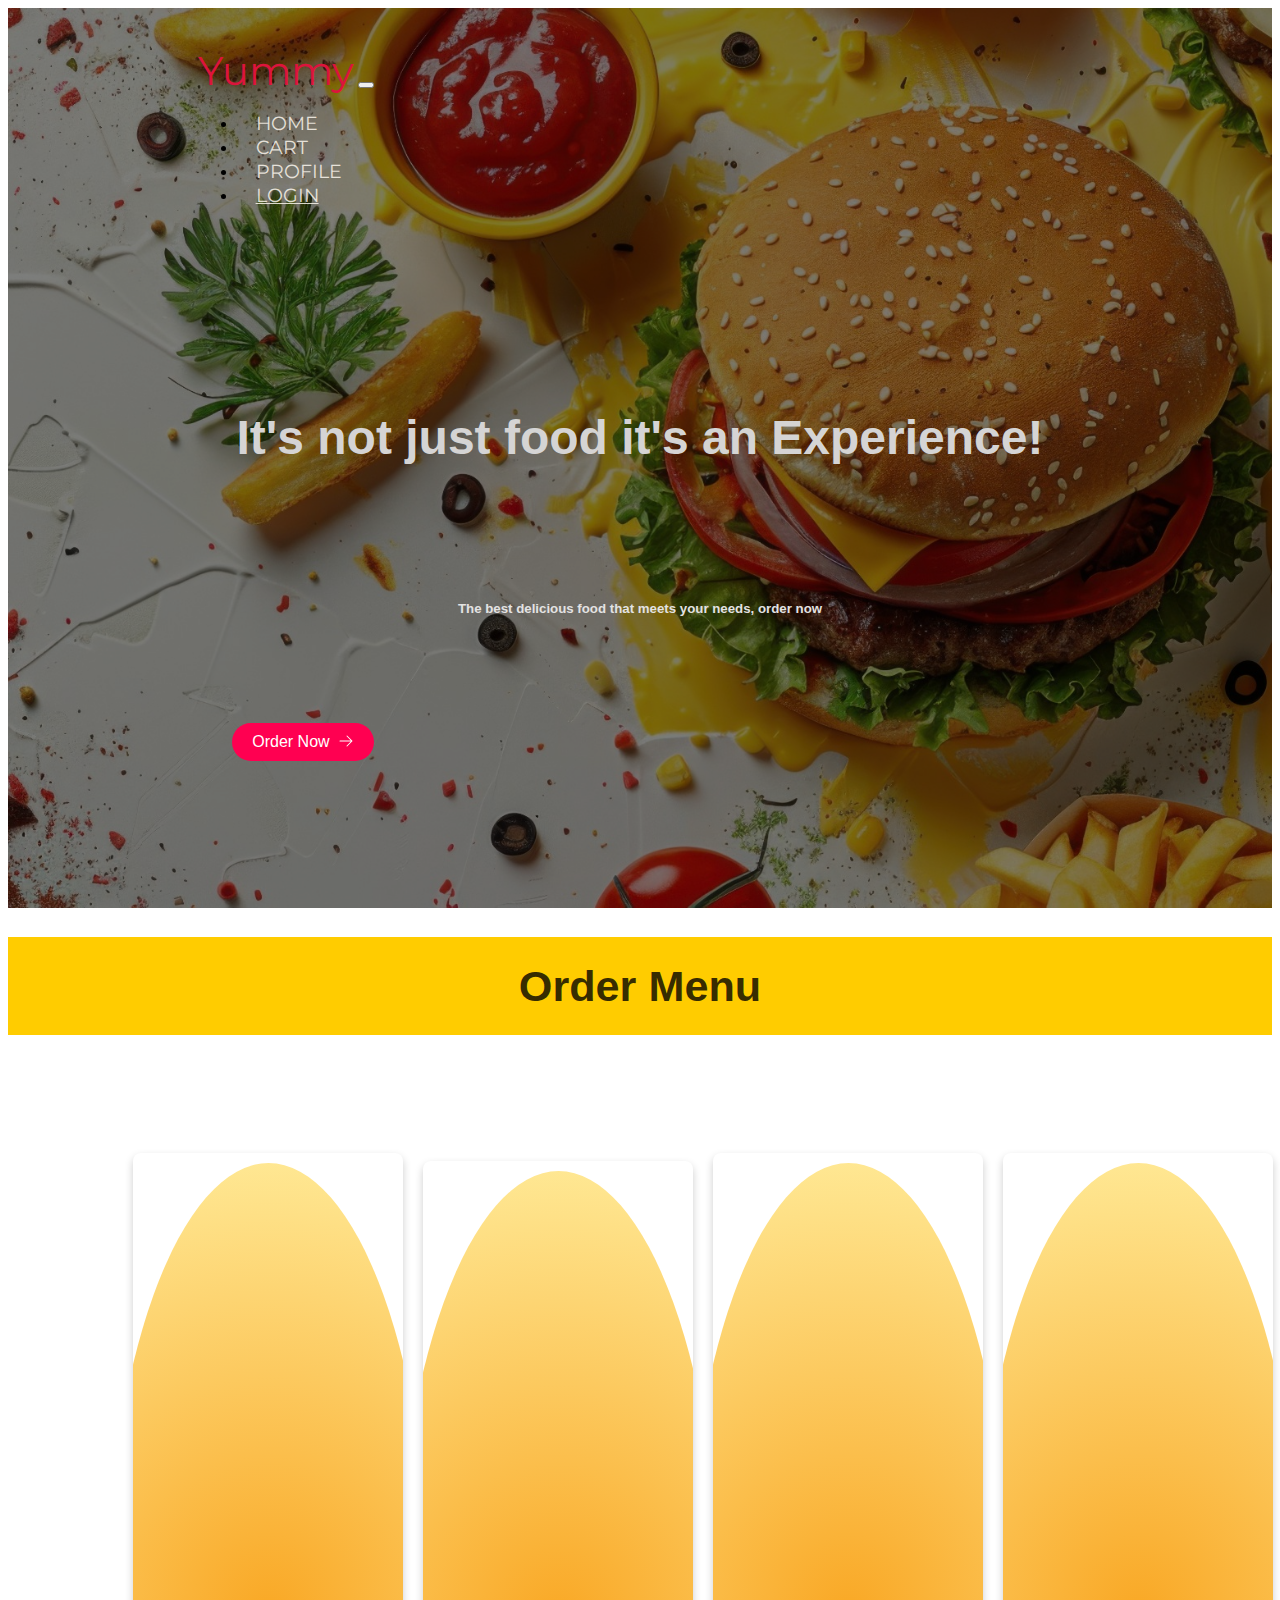
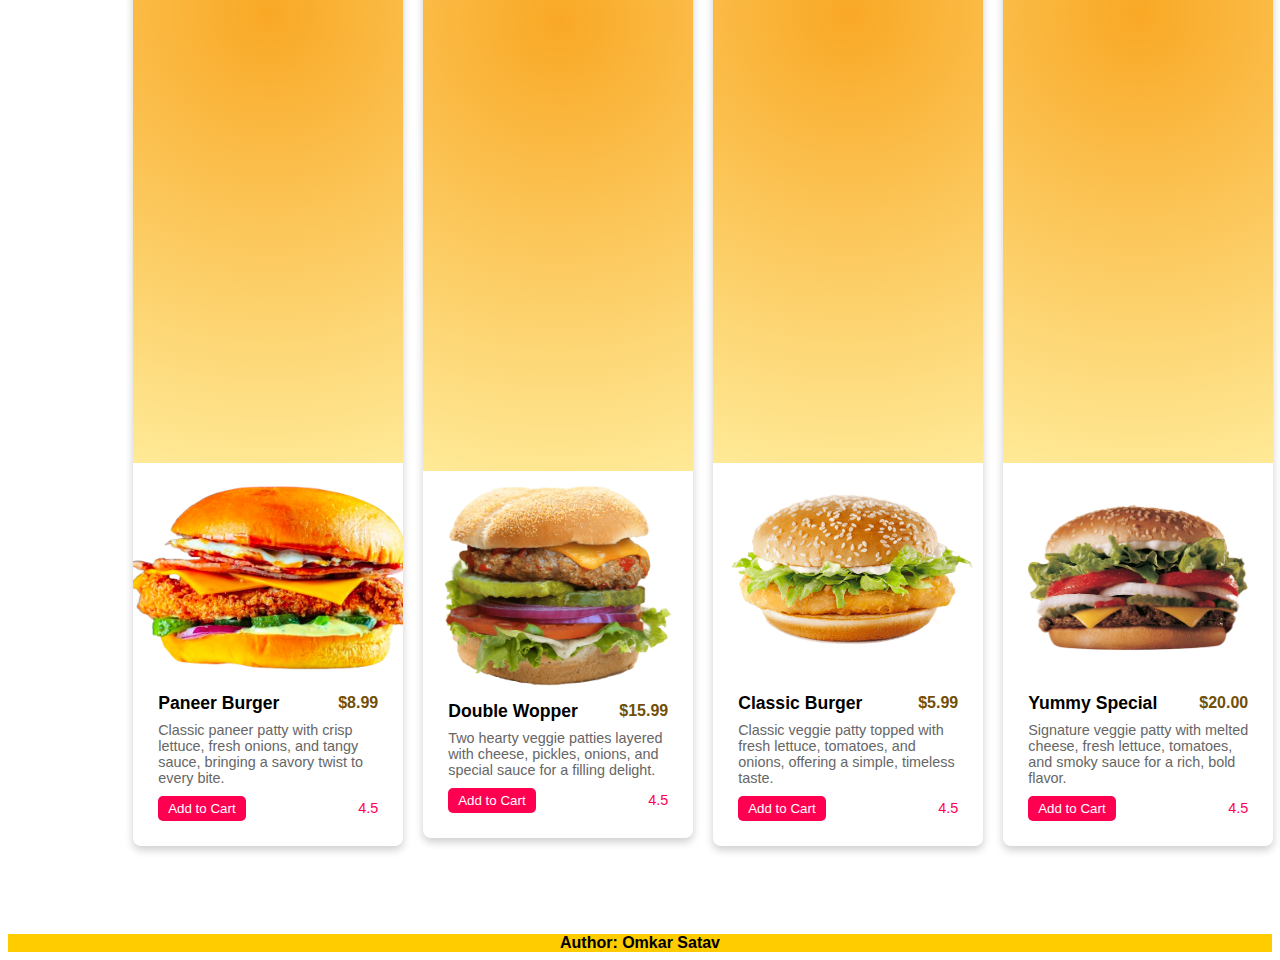
<file: index.html>
<!DOCTYPE html>
<html>

<head>
    <meta charset="utf-8" />
    <title>Yummy</title>
    <link href="https://cdn.jsdelivr.net/npm/bootstrap@5.0.2/dist/css/bootstrap.min.css" rel="stylesheet" integrity="sha384-EVSTQN3/azprG1Anm3QDgpJLIm9Nao0Yz1ztcQTwFspd3yD65VohhpuuCOmLASjC" crossorigin="anonymous" />
    
    <link rel="preconnect" href="https://fonts.googleapis.com" />
    <link rel="preconnect" href="https://fonts.gstatic.com" crossorigin />
    <link href="https://fonts.googleapis.com/css2?family=Montserrat:wght@900&display=swap" rel="stylesheet" />
    
    <link rel="stylesheet" href="https://cdnjs.cloudflare.com/ajax/libs/font-awesome/6.1.1/css/all.min.css" integrity="sha512-KfkfwYDsLkIlwQp6LFnl8zNdLGxu9YAA1QvwINks4PhcElQSvqcyVLLD9aMhXd13uQjoXtEKNosOWaZqXgel0g==" crossorigin="anonymous" referrerpolicy="no-referrer"
    />
    <link rel="stylesheet" href="css/styles.css" />

    <script src="https://cdn.jsdelivr.net/npm/bootstrap@5.0.2/dist/js/bootstrap.bundle.min.js" integrity="sha384-MrcW6ZMFYlzcLA8Nl+NtUVF0sA7MsXsP1UyJoMp4YLEuNSfAP+JcXn/tWtIaxVXM" crossorigin="anonymous"></script>
</head>

<body style="font-family: 'Montserrat'">
    <section id="title">

        <div class="overlay">
        
        <div class="container-fluid" style="padding: 3% 15%">
            <nav class="navbar navbar-expand-lg navbar-dark" style="padding-bottom: 4.5rem;">
                <a class="navbar-brand" style="user-select: none; font-size: 2.5rem; color:crimson"><i class="fa-solid fa-utensils"></i> Yummy</a
          >

          <button
            class="navbar-toggler"  
            type="button"
            data-bs-toggle="collapse"
            data-bs-target="#navbarNav1"
            aria-controls="navbarSupportedContent"
            aria-expanded="false"
            aria-label="Toggle navigation"
          >
            <span class="navbar-toggler-icon"></span>
          </button>

          <div class="collapse navbar-collapse" id="navbarNav1">
            <ul class="navbar-nav ms-auto">
              <li class="nav-item">
                <a class="nav-link" >HOME</a>
                </li>
                <li class="nav-item">
                    <a class="nav-link" >CART</a>
                </li>
                <li class="nav-item">
                    <a class="nav-link">PROFILE</a>
                </li>
                <li class="nav-item">
                    <a class="nav-link"  href="./signup.html">LOGIN</a>
                </li>
                </ul>
        </div>
        </nav>


        <div class="row title">
            <div class="col-lg-5">
                <div class="row">
                    <h1 style="
                  user-select: none;
                  font-family: 'Montserrat-Black', sans-serif;
                  font-size: 3.0rem;
                  
                  color: #d5d4d4;
                  text-align: center;
                ">
                        It's not just food it's an Experience!
                    </h1>
                </div>
                <div class="row">
                    <h5 style="
                  user-select: none;
                  font-family: 'Montserrat-Black', sans-serif;
                  
                  color: #e3e2e2;
                  text-align: center;
                ">
                        The best delicious food that meets your needs, order now
                    </h5>
                </div>
                <div class="row d-flex justify-content-center">
                    <button class="order-button">
                            Order Now
                            <svg xmlns="http://www.w3.org/2000/svg" viewBox="0 0 24 24" fill="currentColor" class="arrow-icon">
                              <path fill-rule="evenodd" d="M12.97 3.97a.75.75 0 0 1 1.06 0l7.5 7.5a.75.75 0 0 1 0 1.06l-7.5 7.5a.75.75 0 1 1-1.06-1.06l6.22-6.22H3a.75.75 0 0 1 0-1.5h16.19l-6.22-6.22a.75.75 0 0 1 0-1.06Z" clip-rule="evenodd" />
                            </svg>
                    </button>
                </div>
            </div>
        </div>
        </div>
    
        </div>
    </section>



    <section id="menu-section d-flex">
        <div class="menu-title z-3 text-dark">
            <h1 class="order-food">Order Menu</h1>
        </div>

        <div id="food-cart">

        <div class="food-box position-relative">
            <div class="food-box-header position-absolute z-1"></div>

            <div class="food-content position-relative z-4">
                <div class="food-image" style="background-image: url('yummyImages/burger.png');"></div>
        
                <div class="food-details">
                    <div class="food-title">Paneer Burger</div>
                    <div class="food-price">$8.99</div>
                </div>
        
                <div class="food-description">Classic paneer patty with crisp lettuce, fresh onions, and tangy sauce, bringing a savory twist to every bite.</div>
        
                <div class="food-actions">
                    <button class="add-to-cart-btn">Add to Cart</button>
                    <div class="food-rating"><i class="fa-solid fa-star m-1"></i>4.5</div>
                </div>
            </div>
        </div>

        <div class="food-box position-relative">
            <div class="food-box-header position-absolute z-1"></div>

            <div class="food-content position-relative z-4">
                <div class="food-image" style="background-image: url('yummyImages/GourmentBurger.png');"></div>
        
                <div class="food-details">
                    <div class="food-title">Double Wopper</div>
                    <div class="food-price">$15.99</div>
                </div>
        
                <div class="food-description">Two hearty veggie patties layered with cheese, pickles, onions, and special sauce for a filling delight.</div>
        
                <div class="food-actions">
                    <button class="add-to-cart-btn">Add to Cart</button>
                     <div class="food-rating"><i class="fa-solid fa-star m-1"></i>4.5</div>
                </div>
            </div>
        </div>

        <div class="food-box position-relative">
            <div class="food-box-header position-absolute z-1"></div>

            <div class="food-content position-relative z-4">
                <div class="food-image" style="background-image: url('yummyImages/fish-burger.png');"></div>
        
                <div class="food-details">
                    <div class="food-title">Classic Burger</div>
                    <div class="food-price">$5.99</div>
                </div>
        
                <div class="food-description">Classic veggie patty topped with fresh lettuce, tomatoes, and onions, offering a simple, timeless taste.</div>
        
                <div class="food-actions">
                    <button class="add-to-cart-btn">Add to Cart</button>
                     <div class="food-rating"><i class="fa-solid fa-star m-1"></i>4.5</div>
                </div>
            </div>
        </div>



        <div class="food-box position-relative">
            <div class="food-box-header position-absolute z-1"></div>

            <div class="food-content position-relative z-4">
                <div class="food-image" style="background-image: url('yummyImages/YummySpecial.png');"></div>
        
                <div class="food-details">
                    <div class="food-title">Yummy Special</div>
                    <div class="food-price">$20.00</div>
                </div>
        
                <div class="food-description">Signature veggie patty with melted cheese, fresh lettuce, tomatoes, and smoky sauce for a rich, bold flavor.</div>
        
                <div class="food-actions">
                    <button class="add-to-cart-btn">Add to Cart</button>
                     <div class="food-rating"><i class="fa-solid fa-star m-1"></i>4.5</div>
                </div>
            </div>
        </div>



        </div>
        <footer>
            <div class="footer-text">
                Author: Omkar Satav
            </div>
        </footer>
    </section>

</body>

</html>
</file>
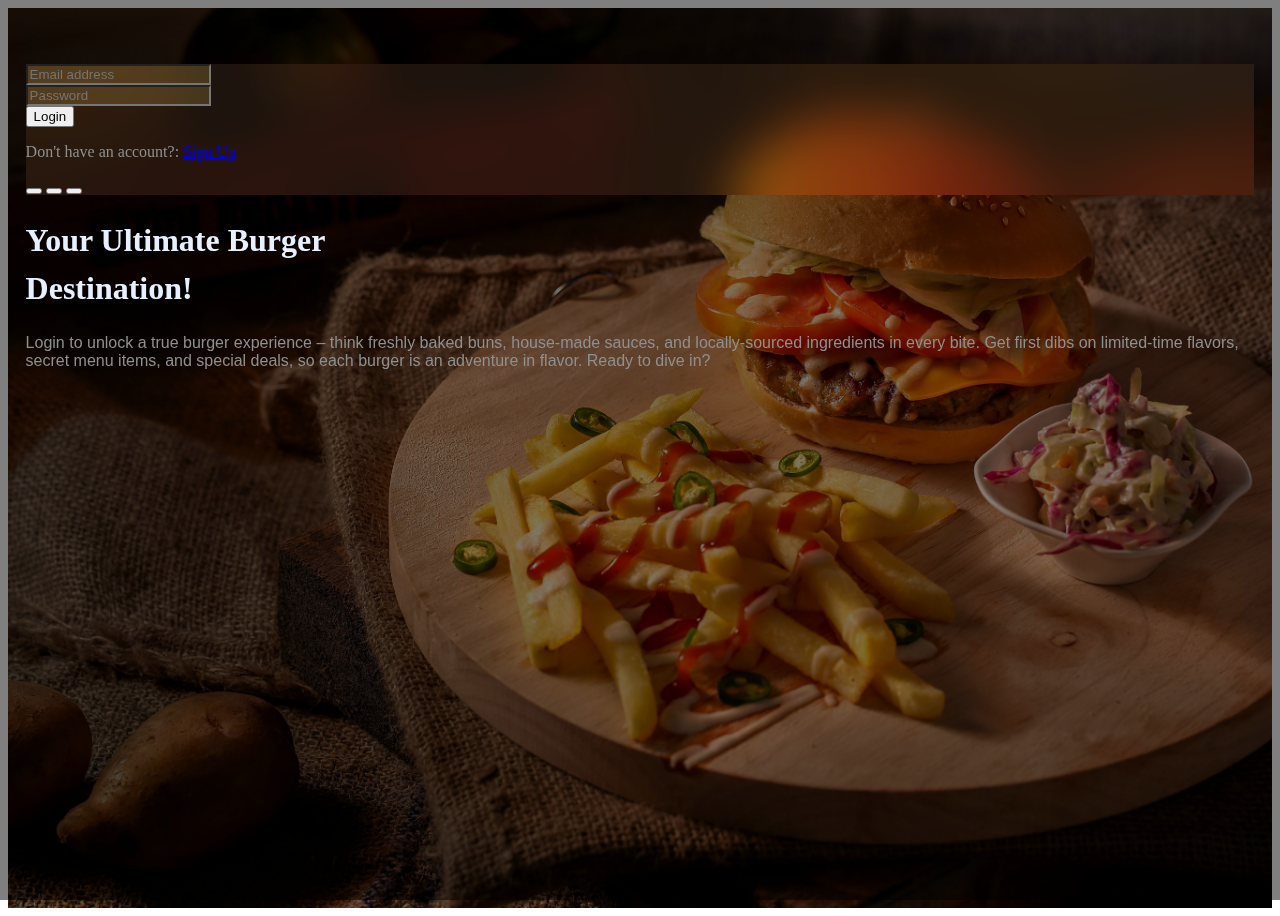
<file: login.html>
<!DOCTYPE html>
<html lang="en">
<head>
    <meta charset="UTF-8">
    <meta name="viewport" content="width=device-width, initial-scale=1.0">
    <title>Yummy</title>
    <script src="https://cdn.jsdelivr.net/npm/bootstrap@5.0.2/dist/js/bootstrap.bundle.min.js" integrity="sha384-MrcW6ZMFYlzcLA8Nl+NtUVF0sA7MsXsP1UyJoMp4YLEuNSfAP+JcXn/tWtIaxVXM" crossorigin="anonymous"></script>
    <link href="https://cdn.jsdelivr.net/npm/bootstrap@5.0.2/dist/css/bootstrap.min.css" rel="stylesheet" integrity="sha384-EVSTQN3/azprG1Anm3QDgpJLIm9Nao0Yz1ztcQTwFspd3yD65VohhpuuCOmLASjC" crossorigin="anonymous" />
    <link href="css/styles.css" rel="stylesheet">
</head>
<body>
    
<section class="background-login overflow-hidden">
  
    <div class="overlay  px-4 py-5 px-md-5 align-items-center d-flex text-lg-start min-vh-100">
      <div class="row gx-lg-5 align-items-center mb-5">
        <div class="col-lg-6 mb-5 mb-lg-0 position-relative">
          <div class="card bg-glass">
            <div class="card-body px-4 py-5 px-md-5">
              <form>
                <div data-mdb-input-init class="form-outline mb-4">
                  <input type="email" id="form3Example3" class="form-control bg-glass border-0 text-white" placeholder="Email address"/>
                </div>
  
                <div data-mdb-input-init class="form-outline mb-4">
                  <input type="password" id="form3Example4" class="form-control bg-glass border-0 text-white" placeholder="Password"/>
                </div>
                <button type="submit" data-mdb-button-init data-mdb-ripple-init class="btn btn-danger btn-block mb-4 w-100 login-description">
                  Login
                </button>
  
                <div class="text-center text-white">
                  <p>Don't have an account?: <a class='text-white' href="signup.html">Sign Up</a></p>
                  
  
                  <button  type="button" data-mdb-button-init data-mdb-ripple-init class="btn btn-link btn-floating mx-1">
                    <i class="fab fa-google"></i>
                  </button>
  
                  <button  type="button" data-mdb-button-init data-mdb-ripple-init class="btn btn-link btn-floating mx-1">
                    <i class="fab fa-twitter"></i>
                  </button>
  
                  <button  type="button" data-mdb-button-init data-mdb-ripple-init class="btn btn-link btn-floating mx-1">
                    <i class="fab fa-github"></i>
                  </button>
                </div>
              </form>
            </div>
          </div>
        </div>
        <div class="col-lg-6 mb-5 mb-lg-0" style="z-index: 10">
            <h1 class="my-5 display-5 fw-bold ls-tight" style="color: hsl(218, 81%, 95%)">
                Your Ultimate Burger<br />
              <span class="text-danger">Destination!</span>
            </h1>
            <p class="mb-4 opacity-70 text-white login-description">
                Login to unlock a true burger experience – think freshly baked buns, house-made sauces, and locally-sourced ingredients in every bite. Get first dibs on limited-time flavors, secret menu items, and special deals, so each burger is an adventure in flavor. Ready to dive in?
            </p>
        </div>
      </div>
    </div>
  </section>
</body>
</html>
</file>
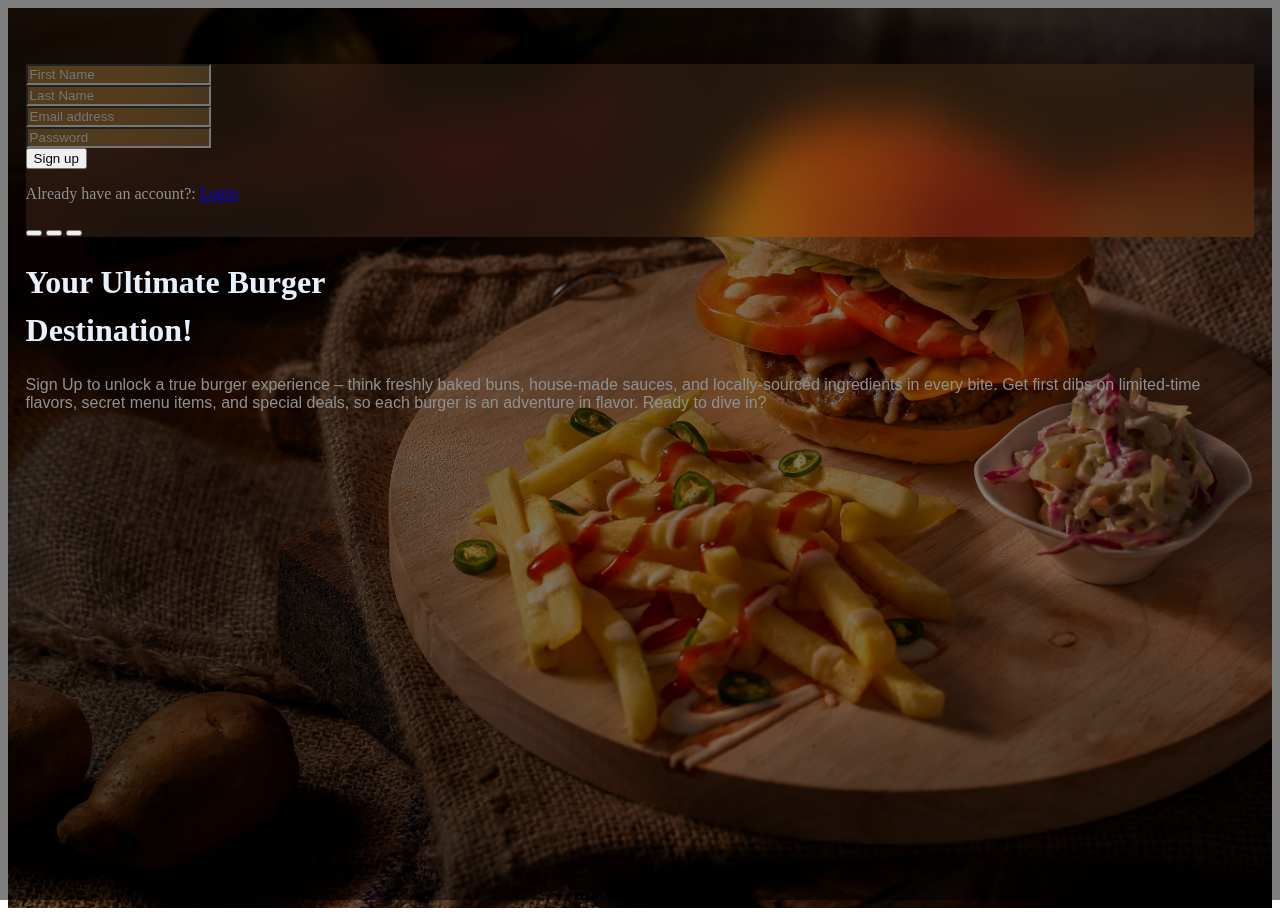
<file: signup.html>
<!DOCTYPE html>
<html lang="en">
<head>
    <meta charset="UTF-8">
    <meta name="viewport" content="width=device-width, initial-scale=1.0">
    <title>Yummy</title>
    <script src="https://cdn.jsdelivr.net/npm/bootstrap@5.0.2/dist/js/bootstrap.bundle.min.js" integrity="sha384-MrcW6ZMFYlzcLA8Nl+NtUVF0sA7MsXsP1UyJoMp4YLEuNSfAP+JcXn/tWtIaxVXM" crossorigin="anonymous"></script>
    <link href="https://cdn.jsdelivr.net/npm/bootstrap@5.0.2/dist/css/bootstrap.min.css" rel="stylesheet" integrity="sha384-EVSTQN3/azprG1Anm3QDgpJLIm9Nao0Yz1ztcQTwFspd3yD65VohhpuuCOmLASjC" crossorigin="anonymous" />
    <link href="css/styles.css" rel="stylesheet">
</head>
<body>
    
<section class="background-login overflow-hidden">
    <div class="overlay  px-4 py-5 px-md-5 text-center text-lg-start min-vh-100">
      <div class="row gx-lg-5 align-items-center mb-5">
        <div class="col-lg-6 mb-5 mb-lg-0 position-relative">
          <div class="card bg-glass">
            <div class="card-body px-4 py-5 px-md-5">
              <form>
                    <div data-mdb-input-init class="form-outline mb-4">
                      <input type="text" id="form3Example1" class="form-control bg-glass border-0 text-white" placeholder="First Name"/>
                    </div>
                 
                    <div data-mdb-input-init class="form-outline mb-4">
                      <input type="text" id="form3Example2" class="form-control bg-glass border-0" placeholder="Last Name"/>
                    </div>
  
                <div data-mdb-input-init class="form-outline mb-4">
                  <input type="email" id="form3Example3" class="form-control bg-glass border-0" placeholder="Email address"/>
                </div>
  
                <div data-mdb-input-init class="form-outline mb-4">
                  <input type="password" id="form3Example4" class="form-control bg-glass border-0" placeholder="Password"/>
                </div>
  
                <button type="submit" data-mdb-button-init data-mdb-ripple-init class="btn btn-danger btn-block mb-4 w-100 login-description">
                  Sign up
                </button>
  
                <div class="text-center text-white">
                  <p>Already have an account?: <a class='text-white'href="login.html">Login</a></p>
                  
  
                  <button  type="button" data-mdb-button-init data-mdb-ripple-init class="btn btn-link btn-floating mx-1">
                    <i class="fab fa-google"></i>
                  </button>
  
                  <button  type="button" data-mdb-button-init data-mdb-ripple-init class="btn btn-link btn-floating mx-1">
                    <i class="fab fa-twitter"></i>
                  </button>
  
                  <button  type="button" data-mdb-button-init data-mdb-ripple-init class="btn btn-link btn-floating mx-1">
                    <i class="fab fa-github"></i>
                  </button>
                </div>
              </form>
            </div>
          </div>
        </div>
        <div class="col-lg-6 mb-5 mb-lg-0" style="z-index: 10">
          <h1 class="my-5 display-5 fw-bold ls-tight" style="color: hsl(218, 81%, 95%)">
              Your Ultimate Burger<br />
            <span class="text-danger">Destination!</span>
          </h1>
          <p class="mb-4 opacity-70 text-white login-description">
              Sign Up to unlock a true burger experience – think freshly baked buns, house-made sauces, and locally-sourced ingredients in every bite. Get first dibs on limited-time flavors, secret menu items, and special deals, so each burger is an adventure in flavor. Ready to dive in?
          </p>
      </div>
      </div>
    </div>
  </section>
</body>
</html>
</file>
<file: css/styles.css>
body {
    font-family: 'Montserrat';
}

#title {
    position: relative;
    width: 100%;
    height: 100vh; 
    background-size: cover;
    background-position: center;
    display: flex;
    align-items: center;
    justify-content: center;
    background-image: url('../yummyImages/bg.jpeg');
}


.overlay {
    position: absolute;
    top: 0;
    left: 0;
    width: 100%;
    height: 100%;
    background-color: rgba(0, 0, 0, 0.5);
    z-index: 1;
}

.navbar-brand{
    color:#ff4c68;
}


.order-button {
    display: inline-flex;
    width: fit-content;
    gap: 8px;
    padding: 10px 20px;
    font-size: 16px;
    color: #fff;
    background-color: #ff0051; 
    border: none;
    border-radius: 100px;
    cursor: pointer;
    transition: background-color 0.3s;
  }
  
  .arrow-icon {
    width: 16px;
    height: 16px;
    fill: #fff; 
  }
  
  .order-button:hover {
    background-color: #aa0237;
  }

.navbar-dark .navbar-nav .nav-link {
    font-size: 1.2rem;
    color:rgba(251, 246, 237, 0.845);
}

.navbar-dark .navbar-nav .nav-link:hover{
    color: #aa0237;
}
.container-fluid {
    padding-left: 0;    
    padding-right: 0;
    padding: 3% 15%;
}

h1 {
    size: 3rem;
    line-height: 3rem;
    color: #ffffff;
}

.navbar {
    padding-bottom: 4.5rem;
}

.nav-item {
    padding: 0 18px;
}

.nav-link {
    font-size: 1.2rem;
}

.title-img {
    width: 20%;
    transform: rotate(25deg);
    position: absolute;
    margin-left: 10%;
}

@media (max-width: 1028px) {
    .title {
        text-align: center;
    }
    .title-img {
        position: static;
        width: 40%;
        transform: rotate(10deg);
    }
}

h3 {
    font-weight: bold;
}

p {
    color: #8f8f8f;
}

.row {
    padding: 5% 2% 5% 2%;
}

#menu-section{
    position: relative;
    width: 100%;
    min-height: 100vh;
    background-size: cover;
    background-position: center;
    display: flex;
    flex-wrap: wrap;
}

#food-cart {
    position: relative;
    width: 100%;
    background-size: cover;
    background-position: center;
    display: flex;
    flex-wrap: wrap;
    gap: 20px;
    justify-content: center;
    align-items: center;
    padding: 7% 5%;
}

.food-box {
    width: 250px;
    padding: 10px;
    border-radius: 8px;
    box-shadow: 0 4px 8px rgba(0, 0, 0, 0.2);
    border:0;
    overflow: hidden;
    font-family: Arial, sans-serif;
}

.food-box-header {
    width: 130%;
    left: -15%;
    top: 1%;
    height: 100vh;
    background-image: radial-gradient(circle, #f9a825, #ffeb99);
    border-top-left-radius: 50% 50%;
    border-top-right-radius: 50% 50%;
    position: relative;
}

.menu-title{
    width:100%;
    height:40%;
}

.food-content {
    display: flex;
    flex-direction: column;
    padding: 15px;
    text-align: left;
}

.food-image {
    width: 130%;
    position: relative;
    left:-15%;
    height: 200px;
    background-size: contain;
    background-position: center;
    background-repeat: no-repeat;
    border-radius: 8px;
    margin-bottom: 15px;
}

/* Food title and price */
.food-details {
    display: flex;
    justify-content: space-between;
    align-items: center;
    margin-bottom: 8px;
}

.food-title {
    font-weight: bold;
    font-size: 1.1em;
}

.food-price {
    font-weight: bold;
    color: #714f07;
}

/* Description */
.food-description {
    font-size: 0.9em;
    color: #666;
    margin-bottom: 10px;
}

/* Cart and Rating */
.food-actions {
    display: flex;
    justify-content: space-between;
    align-items: center;
}

.add-to-cart-btn {
    padding: 5px 10px;
    background-color: #ff0051;
    color: white;
    border: none;
    border-radius: 5px;
    cursor: pointer;
}

.food-rating {
    font-size: 0.9em;
    color: #ff0051;
    display: flex;
    align-items: center;
}
.color-maroon{
    color: #ff0051;
}

h1.order-food{
    background-color: rgb(255, 204, 0);
    color:rgba(0, 0, 0, 0.793);
    text-align:center;
    padding: 2% 0;
    font-size: 2.7rem;
    user-select: none;
    font-weight: 700;
    font-family: 'Montserrat-Black', sans-serif;
}

footer{
    width:100%;
    height:15%;
    background-color: rgb(255, 204, 0);
    text-align: center;
    font-family: 'Montserrat-Black', sans-serif;
    font-weight: 600;
}



.background-login {
    background-image: url("../yummyImages/login-background.jpg"); 
    background-position: center;
    background-size: cover;
    width: 100%;
    height: 100vh;
  }
  
.bg-glass {
   background-color: rgb(230, 200, 124,0.1) !important;
   backdrop-filter: saturate(200%) blur(25px);
}


.login-description{
    font-family: 'Montserrat-Black', sans-serif;
}

input{
    color:rgba(255, 255, 255, 0.166);
    font-family: 'Montserrat-Black', sans-serif;
}
</file>
